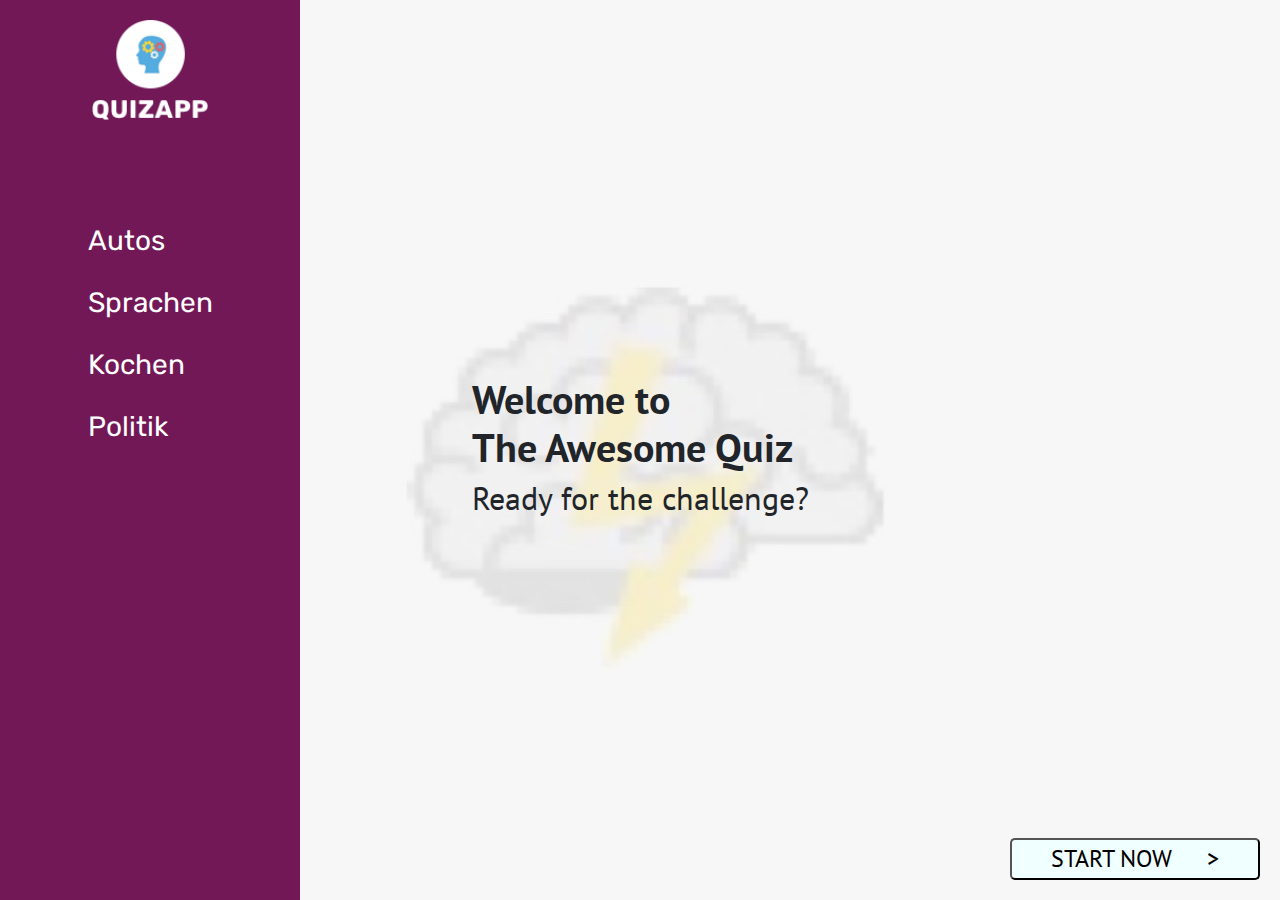
<file: index.html>
<!DOCTYPE html>
<html lang="en">

<head>
    <meta charset="UTF-8">
    <meta name="viewport" content="width=device-width, initial-scale=1.0">

    <link rel="shortcut icon" href="./img/logoBrain.ico" type="image/x-icon">

    <link rel="stylesheet" href="bootstrap.min.css">
    <link rel="stylesheet" href="style.css">
    <link rel="stylesheet" href="fonts.css">
    <script src="script.js"></script>

    <title>Quiz-App</title>
</head>

<body>
    <div class="quizContent">
        <div class="leftSide">
            <div class="leftContent">
                <a href="index.html">
                    <img class="leftImage" src="./img/logo.png" alt="Quiz-Logo">
                </a>
                <div class="textLeft">
                    <span class="leftSpan">Autos</span>
                    <span class="leftSpan">Sprachen</span>
                    <span class="leftSpan">Kochen</span>
                    <span class="leftSpan">Politik</span>
                </div>
            </div>
        </div>

        <div class="rightSideMiddle">
            <h1>Welcome to<br>The Awesome Quiz</h1>
            <h2>Ready for the challenge?</h2>
        </div>

        <div class="rightSideBottom">
            <form action="questionTemplate.html">
                <button type="submit" class="startButton">START NOW&nbsp;&nbsp;&nbsp;&nbsp;&nbsp;&nbsp;></button>
            </form>
        </div>
    </div>
</body>

</html>
</file>
<file: style.css>
body {
    margin: 0;
    overflow-x: hidden;
    background-image: url('./img/brainbg.jpg');
    background-size: cover;
    background-position: center;
    background-repeat: no-repeat;
    position: relative;
}

.leftSide {
    background-color: rgb(114, 24, 87);
    width: 300px;
    height: 100vh;
    font-family: 'Rubik';
    font-weight: 300;
    position: sticky;
    top: 0;
}

.leftContent {
    display: flex;
    flex-direction: column;
    justify-content: center;
    align-items: center;
}

.leftImage {
    height: 100px;
    width: auto;
    margin-top: 20px;
    margin-bottom: 100px;
    cursor: pointer;
}

.textLeft {
    color: white;
    font-family: 'Rubik';
    font-size: 28px;
    font-weight: 400;
    display: flex;
    flex-direction: column;
}

.leftSpan {
    padding-bottom: 20px;
}

.rightSideMiddle {
    position: absolute;
    top: 50%;
    left: 50%;
    transform: translate(-50%, -50%);
}

h1 {
    font-family: 'PT Sans';
    font-weight: bold;
}

h2 {
    font-family: 'PT Sans';
    font-weight: 500;
}

.rightSideBottom {
    position: fixed;
    bottom: 20px;
    right: 20px;
}

.startButton {
    font-family: 'PT Sans';
    font-weight: 400;
    font-size: 24px;
    background-color: azure;
    width: 250px;
    border-radius: 5px;
}

@media (max-width: 1010px) {
    .leftSide {
        width: 150px;
    }
}


@media (max-width: 700px) {
    .startButton {
        font-size: 18px;
        width: 150px;
    }


    .leftSide {
        width: 120px;
    }


    .textLeft {
        font-size: 22px;
    }


    h1 {
        font-size: 24px;
    }


    h2 {
        font-size: 20px;
    }

}


@media (max-width: 490px) {
    .leftSide {
        width: 90px;
    }


    .leftImage {
        height: 60px;
    }


    .textLeft {
        font-size: 18px;
    }
}


@media (max-width: 420px) {
    h1 {
        font-size: 20px;
    }


    h2 {
        font-size: 16px;
    }


    .startButton {
        font-size: 16px;
        width: 150px;
    }
}


@media (max-width: 365px) {
    .rightSideMiddle {
        left: 55%;
    }
}
</file>
<file: fonts.css>
/* rubik-300 - latin */
@font-face {
    font-display: swap; /* Check https://developer.mozilla.org/en-US/docs/Web/CSS/@font-face/font-display for other options. */
    font-family: 'Rubik';
    font-style: normal;
    font-weight: 300;
    src: url('./fonts/rubik-v28-latin-300.woff2') format('woff2'); /* Chrome 36+, Opera 23+, Firefox 39+, Safari 12+, iOS 10+ */
  }
  /* rubik-300italic - latin */
  @font-face {
    font-display: swap; /* Check https://developer.mozilla.org/en-US/docs/Web/CSS/@font-face/font-display for other options. */
    font-family: 'Rubik';
    font-style: italic;
    font-weight: 300;
    src: url('./fonts/rubik-v28-latin-300italic.woff2') format('woff2'); /* Chrome 36+, Opera 23+, Firefox 39+, Safari 12+, iOS 10+ */
  }
  /* rubik-regular - latin */
  @font-face {
    font-display: swap; /* Check https://developer.mozilla.org/en-US/docs/Web/CSS/@font-face/font-display for other options. */
    font-family: 'Rubik';
    font-style: normal;
    font-weight: 400;
    src: url('./fonts/rubik-v28-latin-regular.woff2') format('woff2'); /* Chrome 36+, Opera 23+, Firefox 39+, Safari 12+, iOS 10+ */
  }
  /* rubik-italic - latin */
  @font-face {
    font-display: swap; /* Check https://developer.mozilla.org/en-US/docs/Web/CSS/@font-face/font-display for other options. */
    font-family: 'Rubik';
    font-style: italic;
    font-weight: 400;
    src: url('./fonts/rubik-v28-latin-italic.woff2') format('woff2'); /* Chrome 36+, Opera 23+, Firefox 39+, Safari 12+, iOS 10+ */
  }
  /* rubik-500 - latin */
  @font-face {
    font-display: swap; /* Check https://developer.mozilla.org/en-US/docs/Web/CSS/@font-face/font-display for other options. */
    font-family: 'Rubik';
    font-style: normal;
    font-weight: 500;
    src: url('./fonts/rubik-v28-latin-500.woff2') format('woff2'); /* Chrome 36+, Opera 23+, Firefox 39+, Safari 12+, iOS 10+ */
  }
  /* rubik-500italic - latin */
  @font-face {
    font-display: swap; /* Check https://developer.mozilla.org/en-US/docs/Web/CSS/@font-face/font-display for other options. */
    font-family: 'Rubik';
    font-style: italic;
    font-weight: 500;
    src: url('./fonts/rubik-v28-latin-500italic.woff2') format('woff2'); /* Chrome 36+, Opera 23+, Firefox 39+, Safari 12+, iOS 10+ */
  }
  /* rubik-600 - latin */
  @font-face {
    font-display: swap; /* Check https://developer.mozilla.org/en-US/docs/Web/CSS/@font-face/font-display for other options. */
    font-family: 'Rubik';
    font-style: normal;
    font-weight: 600;
    src: url('./fonts/rubik-v28-latin-600.woff2') format('woff2'); /* Chrome 36+, Opera 23+, Firefox 39+, Safari 12+, iOS 10+ */
  }
  /* rubik-600italic - latin */
  @font-face {
    font-display: swap; /* Check https://developer.mozilla.org/en-US/docs/Web/CSS/@font-face/font-display for other options. */
    font-family: 'Rubik';
    font-style: italic;
    font-weight: 600;
    src: url('./fonts/rubik-v28-latin-600italic.woff2') format('woff2'); /* Chrome 36+, Opera 23+, Firefox 39+, Safari 12+, iOS 10+ */
  }
  /* rubik-700 - latin */
  @font-face {
    font-display: swap; /* Check https://developer.mozilla.org/en-US/docs/Web/CSS/@font-face/font-display for other options. */
    font-family: 'Rubik';
    font-style: normal;
    font-weight: 700;
    src: url('./fonts/rubik-v28-latin-700.woff2') format('woff2'); /* Chrome 36+, Opera 23+, Firefox 39+, Safari 12+, iOS 10+ */
  }
  /* rubik-700italic - latin */
  @font-face {
    font-display: swap; /* Check https://developer.mozilla.org/en-US/docs/Web/CSS/@font-face/font-display for other options. */
    font-family: 'Rubik';
    font-style: italic;
    font-weight: 700;
    src: url('./fonts/rubik-v28-latin-700italic.woff2') format('woff2'); /* Chrome 36+, Opera 23+, Firefox 39+, Safari 12+, iOS 10+ */
  }
  /* rubik-800 - latin */
  @font-face {
    font-display: swap; /* Check https://developer.mozilla.org/en-US/docs/Web/CSS/@font-face/font-display for other options. */
    font-family: 'Rubik';
    font-style: normal;
    font-weight: 800;
    src: url('./fonts/rubik-v28-latin-800.woff2') format('woff2'); /* Chrome 36+, Opera 23+, Firefox 39+, Safari 12+, iOS 10+ */
  }
  /* rubik-800italic - latin */
  @font-face {
    font-display: swap; /* Check https://developer.mozilla.org/en-US/docs/Web/CSS/@font-face/font-display for other options. */
    font-family: 'Rubik';
    font-style: italic;
    font-weight: 800;
    src: url('./fonts/rubik-v28-latin-800italic.woff2') format('woff2'); /* Chrome 36+, Opera 23+, Firefox 39+, Safari 12+, iOS 10+ */
  }
  /* rubik-900 - latin */
  @font-face {
    font-display: swap; /* Check https://developer.mozilla.org/en-US/docs/Web/CSS/@font-face/font-display for other options. */
    font-family: 'Rubik';
    font-style: normal;
    font-weight: 900;
    src: url('./fonts/rubik-v28-latin-900.woff2') format('woff2'); /* Chrome 36+, Opera 23+, Firefox 39+, Safari 12+, iOS 10+ */
  }
  /* rubik-900italic - latin */
  @font-face {
    font-display: swap; /* Check https://developer.mozilla.org/en-US/docs/Web/CSS/@font-face/font-display for other options. */
    font-family: 'Rubik';
    font-style: italic;
    font-weight: 900;
    src: url('./fonts/rubik-v28-latin-900italic.woff2') format('woff2'); /* Chrome 36+, Opera 23+, Firefox 39+, Safari 12+, iOS 10+ */
  }


  /* pt-sans-regular - latin */
@font-face {
    font-display: swap; /* Check https://developer.mozilla.org/en-US/docs/Web/CSS/@font-face/font-display for other options. */
    font-family: 'PT Sans';
    font-style: normal;
    font-weight: 400;
    src: url('./fonts/pt-sans-v17-latin-regular.woff2') format('woff2'); /* Chrome 36+, Opera 23+, Firefox 39+, Safari 12+, iOS 10+ */
  }
  /* pt-sans-italic - latin */
  @font-face {
    font-display: swap; /* Check https://developer.mozilla.org/en-US/docs/Web/CSS/@font-face/font-display for other options. */
    font-family: 'PT Sans';
    font-style: italic;
    font-weight: 400;
    src: url('./fonts/pt-sans-v17-latin-italic.woff2') format('woff2'); /* Chrome 36+, Opera 23+, Firefox 39+, Safari 12+, iOS 10+ */
  }
  /* pt-sans-700 - latin */
  @font-face {
    font-display: swap; /* Check https://developer.mozilla.org/en-US/docs/Web/CSS/@font-face/font-display for other options. */
    font-family: 'PT Sans';
    font-style: normal;
    font-weight: 700;
    src: url('./fonts/pt-sans-v17-latin-700.woff2') format('woff2'); /* Chrome 36+, Opera 23+, Firefox 39+, Safari 12+, iOS 10+ */
  }
  /* pt-sans-700italic - latin */
  @font-face {
    font-display: swap; /* Check https://developer.mozilla.org/en-US/docs/Web/CSS/@font-face/font-display for other options. */
    font-family: 'PT Sans';
    font-style: italic;
    font-weight: 700;
    src: url('./fonts/pt-sans-v17-latin-700italic.woff2') format('woff2'); /* Chrome 36+, Opera 23+, Firefox 39+, Safari 12+, iOS 10+ */
  }
</file>
